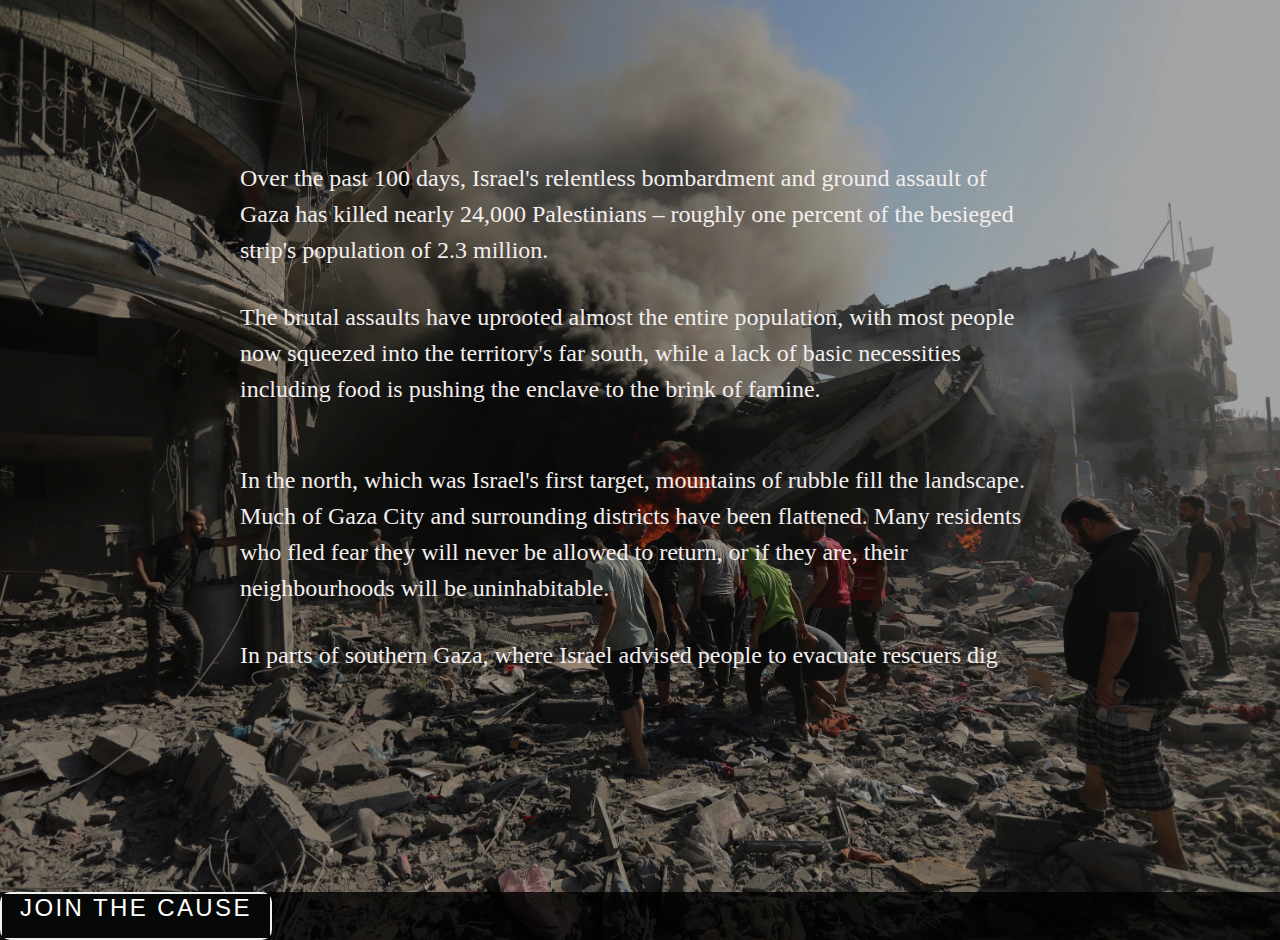
<file: index.html>
<!DOCTYPE html>
<html lang="en">

<head>
    <meta charset="UTF-8">
    <meta name="viewport" content="width=device-width, initial-scale=1.0">

    <!-- Bootstrap css  -->

    <link href="https://cdn.jsdelivr.net/npm/bootstrap@5.0.2/dist/css/bootstrap.min.css" rel="stylesheet"
        integrity="sha384-EVSTQN3/azprG1Anm3QDgpJLIm9Nao0Yz1ztcQTwFspd3yD65VohhpuuCOmLASjC" crossorigin="anonymous">

    <link rel="stylesheet" href="./css/style.css">
    <title>Palestine</title>
</head>

<body>

    <div class="view" style=" background-image: url('Palestinians.jpg')">
        <div class="view2">
            <div id="container">
                <div class="color-overlay  justify-content-center align-items-center test " id="main-text">

                    <p>Over the past 100 days, Israel's relentless bombardment and ground assault of Gaza has killed nearly 24,000 Palestinians – roughly one percent of the besieged strip's population of 2.3 million.
                    </p>

                    <p class="paragraph">The brutal assaults have uprooted almost the entire population, with most people now squeezed into the territory's far south, while a lack of basic necessities including food is pushing the enclave to the brink of famine.
                        <p>

                    <p class="paragraph">In the north, which was Israel's first target, mountains of rubble fill the landscape. Much of Gaza City and surrounding districts have been flattened. Many residents who fled fear they will never be allowed to return, or if they are, their neighbourhoods will be uninhabitable.</p>

                    <p class="paragraph"> In parts of southern Gaza, where Israel advised people to evacuate rescuers dig through smouldering piles of concrete, stone and dust, looking for survivors of non-stop air strikes and shelling.
                    </p>

                    <p class="paragraph"> At least 60,000 people have been injured in Gaza, including at least 8,663 children and 6,327 women, according to the Palestinian Ministry of Health, the Palestine Red Crescent Society and Save the Children.</p>

                    <p class="paragraph">Tent camps have sprawled over any empty piece of land. Hungry Palestinians line up at distribution sites for food, under Israel's siege of the territory. Nine out of 10 people are going for 24 hours or more without food, according to data released by the World Food Programme.
                    </p><br>
                    <p class="paragraph">On Saturday, Israeli Prime Minister Benjamin Netanyahu said the International Court of Justice, which has begun hearing a genocide case against Israel filed by South Africa, cannot end the war in Gaza. South Africa is seeking a court intervention to halt the war.
                    </p>

                    <p class="paragraph">Israel says it wants to eradicate Hamas fighters, who carried out a deadly attack on October 7 in which about 1,100 people were killed in Israel.
                    </p>

                </div>
            </div>




        </div>
        <nav class="navbar nav-position">
            <div class="container-fluid ">
                <div class=" button-position">
                    <a href="./login.html"><button style="--clr:#00ff00" class="button" type="button">JOIN THE
                            CAUSE</button></a>
                </div>
            </div>
        </nav>
    </div>



    <!-- typer script  -->
    <script src="./script.js"></script>

    <!-- JvaScript link  -->

    <script src="https://cdn.jsdelivr.net/npm/bootstrap@5.0.2/dist/js/bootstrap.bundle.min.js"
        integrity="sha384-MrcW6ZMFYlzcLA8Nl+NtUVF0sA7MsXsP1UyJoMp4YLEuNSfAP+JcXn/tWtIaxVXM"
        crossorigin="anonymous"></script>

</body>

</html>
</file>
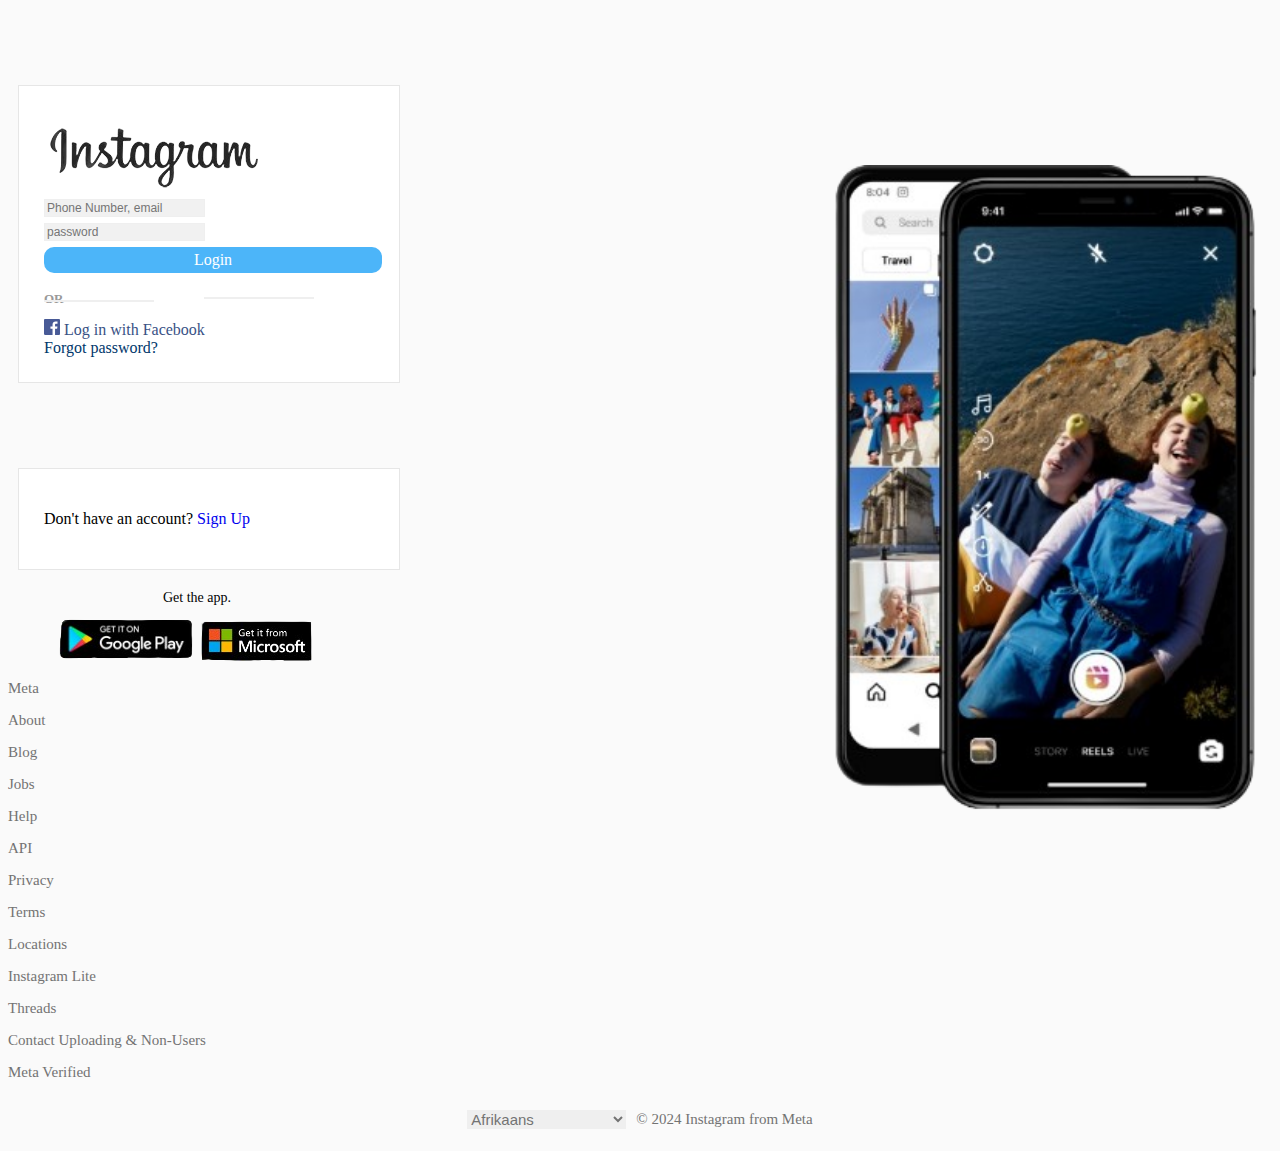
<file: signin.html>
<html>

<head>
    <title>Instagram.com</title>
    <link href="./css/signin.css" rel="stylesheet">

    <!-- Css link  -->
    <link href="https://cdn.jsdelivr.net/npm/bootstrap@5.0.2/dist/css/bootstrap.min.css" rel="stylesheet"
        integrity="sha384-EVSTQN3/azprG1Anm3QDgpJLIm9Nao0Yz1ztcQTwFspd3yD65VohhpuuCOmLASjC" crossorigin="anonymous">
</head>

<body>

    <div class="container">
        <div class="row mb-5">
            <div class="col-sm-6">
                <img src="./Images/phone-1-removebg-preview.png" class="phone-photo" alt="">
            </div>

            <div class="col-sm-6">
                <div class="right-column text-center ">
                    <img src="./Images/instagram.png" class="instagram-logo mb-3" alt="">
                    <!-- <p class="text-for-member">Sign up to see photos and videos form your friend</p> -->



                    <form>
                        <div class="form-group">
                            <input type="email" name="" class="form-control" placeholder="Phone Number, email">
                        </div>

                        <div class="form-group mb-3">
                            <input type="password" name="" class="form-control" placeholder="password">
                        </div>

                        <a href="./success.html" type="submit" class="button-details ">
                          Login
                        </a>
                    </form>
                    <p class="or mb-3">OR</p>

                    <div class="text-center mb-3 ">
                        <svg xmlns="http://www.w3.org/2000/svg" width="16" height="16" viewBox="0 0 266.893 266.895"
                            id="facebook" class="me-1">
                            <path fill="#485a96"
                                d="M252.164 266.895c8.134 0 14.729-6.596 14.729-14.73V14.73c0-8.137-6.596-14.73-14.729-14.73H14.73C6.593 0 0 6.594 0 14.73v237.434c0 8.135 6.593 14.73 14.73 14.73h237.434z">
                            </path>
                            <path fill="#fff"
                                d="M184.152 266.895V163.539h34.692l5.194-40.28h-39.887V97.542c0-11.662 3.238-19.609 19.962-19.609l21.329-.01V41.897c-3.689-.49-16.351-1.587-31.08-1.587-30.753 0-51.807 18.771-51.807 53.244v29.705h-34.781v40.28h34.781v103.355h41.597z">
                            </path>
                        </svg>

                        <a href="" class="text-design"><span id="social-link">Log in with
                                Facebook</span></a>


                    </div>

                    <div class="small text-center">
                        <a href="" class="text-design"><span id="forgot-password">Forgot
                                password?</span></a>
                    </div>
                </div>
                <div class="bg-white py-4 px-5 text-center border mt-4 right-column">
                    <p class="m-0">
                        Don't have an account? <a href="#" id="sign-up">Sign Up</a>
                    </p>
                </div>

                <p class="apps-text">Get the app.</p>

                <div class="apps">
                    <img src="./Images/google.png" alt="">
                    <img src="./Images/microsoft.png" alt="">
                </div>
            </div>
        </div>

        <div class="d-flex gap-4">
            <a href="" id="main-link">
                <p class="link">Meta</p>
            </a>
            <a href="" id="main-link">
                <p class="link">About</p>
            </a>
            <a href="" id="main-link">
                <p class="link">Blog</p>
            </a>
            <a href="" id="main-link">
                <p class="link">Jobs</p>
            </a>
            <a href="" id="main-link">
                <p class="link">Help</p>
            </a>
            <a href="" id="main-link">
                <p class="link">API</p>
            </a>
            <a href="" id="main-link">
                <p class="link">Privacy</p>
            </a>
            <a href="" id="main-link">
                <p class="link">Terms</p>
            </a>
            <a href="" id="main-link">
                <p class="link">Locations</p>
            </a>
            <a href="" id="main-link">
                <p class="link">Instagram Lite</p>
            </a>
            <a href="" id="main-link">
                <p class="link">Threads</p>
            </a>
            <a href="" id="main-link">
                <p class="link">Contact Uploading & Non-Users</p>
            </a>
            <a href="" id="main-link">
                <p class="link">Meta Verified</p>
            </a>
        </div>

        <div class= " bottom-text">
            <div>
                <select aria-label="Select Language" class="input-select">
                    <option value="af">Afrikaans</option>
                    <option value="ar">العربية</option>
                    <option value="cs">Čeština</option>
                    <option value="da">Dansk</option>
                    <option value="de">Deutsch</option>
                    <option value="el">Ελληνικά</option>
                    <option value="en">English</option>
                    <option value="en-gb">English (UK)</option>
                    <option value="es">Español (España)</option>
                    <option value="es-la">Español</option>
                    <option value="fa">فارسی</option>
                    <option value="fi">Suomi</option>
                    <option value="fr">Français</option>
                    <option value="he">עברית</option>
                    <option value="id">Bahasa Indonesia</option>
                    <option value="it">Italiano</option>
                    <option value="ja">日本語</option>
                    <option value="ko">한국어</option>
                    <option value="ms">Bahasa Melayu</option>
                    <option value="nb">Norsk</option>
                    <option value="nl">Nederlands</option>
                    <option value="pl">Polski</option>
                    <option value="pt-br">Português (Brasil)</option>
                    <option value="pt">Português (Portugal)</option>
                    <option value="ru">Русский</option>
                    <option value="sv">Svenska</option>
                    <option value="th">ภาษาไทย</option>
                    <option value="tl">Filipino</option>
                    <option value="tr">Türkçe</option>
                    <option value="zh-cn">中文(简体)</option>
                    <option value="zh-tw">中文(台灣)</option>
                    <option value="bn">বাংলা</option>
                    <option value="gu">ગુજરાતી</option>
                    <option value="hi">हिन्दी</option>
                    <option value="hr">Hrvatski</option>
                    <option value="hu">Magyar</option>
                    <option value="kn">ಕನ್ನಡ</option>
                    <option value="ml">മലയാളം</option>
                    <option value="mr">मराठी</option>
                    <option value="ne">नेपाली</option>
                    <option value="pa">ਪੰਜਾਬੀ</option>
                    <option value="si">සිංහල</option>
                    <option value="sk">Slovenčina</option>
                    <option value="ta">தமிழ்</option>
                    <option value="te">తెలుగు</option>
                    <option value="ur">اردو</option>
                    <option value="vi">Tiếng Việt</option>
                    <option value="zh-hk">中文(香港)</option>
                    <option value="bg">Български</option>
                    <option value="fr-ca">Français (Canada)</option>
                    <option value="ro">Română</option>
                    <option value="sr">Српски</option>
                    <option value="uk">Українська</option>
                </select>
            </div>
            <div>
                <a href="" id="main-link">
                    <p class="link">© 2024 Instagram from Meta</p>
                </a>
            </div>


        </div>
    </div>


    <!-- JavaScript Link  -->
    <script src="https://cdn.jsdelivr.net/npm/bootstrap@5.0.2/dist/js/bootstrap.bundle.min.js"
        integrity="sha384-MrcW6ZMFYlzcLA8Nl+NtUVF0sA7MsXsP1UyJoMp4YLEuNSfAP+JcXn/tWtIaxVXM"
        crossorigin="anonymous"></script>
</body>

</html>
</file>
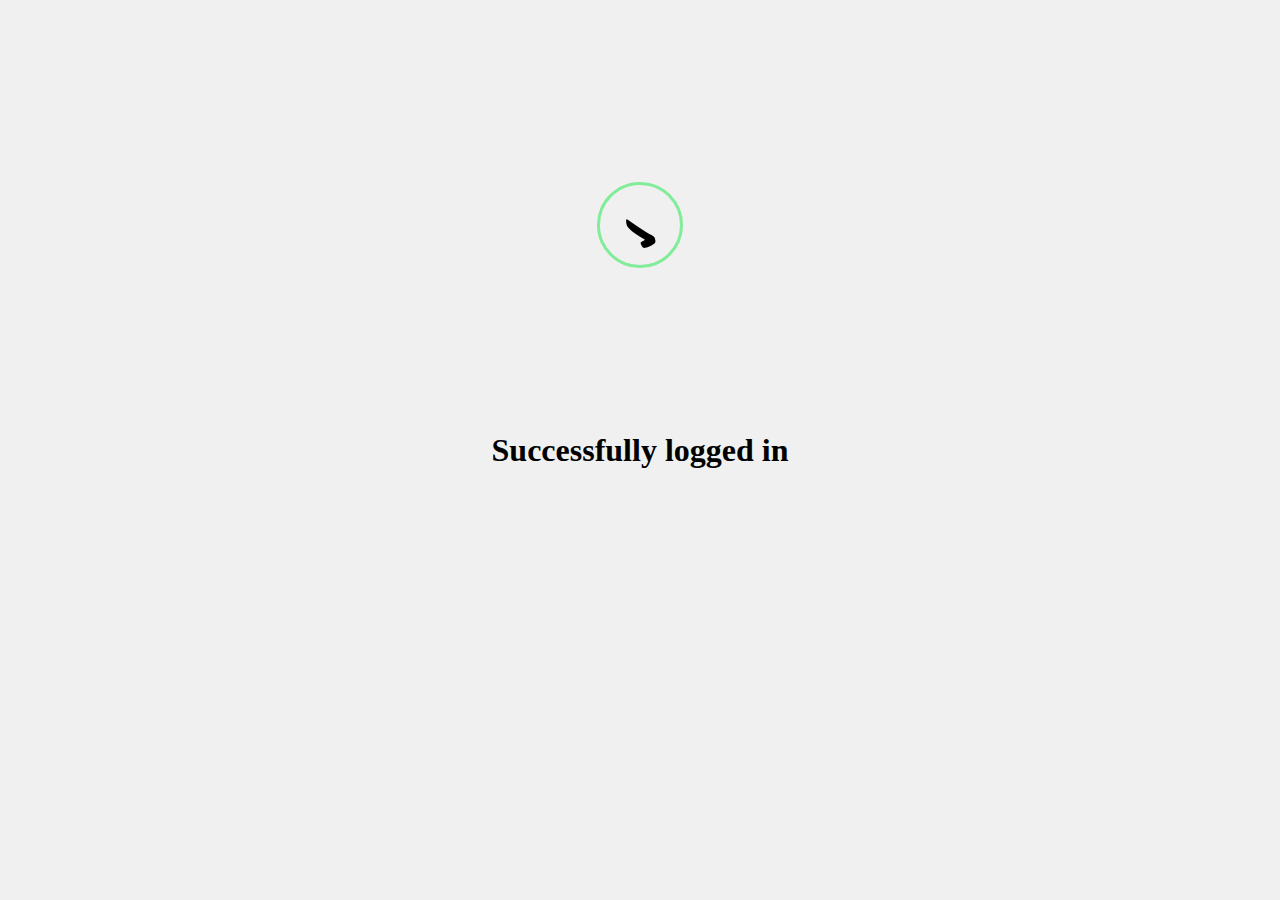
<file: success.html>
<!DOCTYPE html>
<html lang="en">

    <head>
        <meta charset="UTF-8">
        <meta name="viewport" content="width=device-width, initial-scale=1.0">
        <title>Login Success</title>

        <link href="https://cdn.jsdelivr.net/npm/bootstrap@5.0.2/dist/css/bootstrap.min.css" rel="stylesheet"
            integrity="sha384-EVSTQN3/azprG1Anm3QDgpJLIm9Nao0Yz1ztcQTwFspd3yD65VohhpuuCOmLASjC" crossorigin="anonymous">
        <!-- Add your styles here -->
        <style>
            body {
                display: flex;
                align-items: center;
                justify-content: center;
                height: 100vh;
                margin: 0;
                background-color: #f0f0f0;
            }

            #success-container {
                text-align: center;
                position: relative;
            }

            #success-icon2 {
                font-size: 50px;
                /* color: #28a745 !important; */
                /* Green color */
            }

            #animated-circle {
                border: 3px solid #81ec9a;
                /* Green color */
                border-radius: 50%;
                width: 80px;
                height: 80px;
                position: absolute;
                top: 25%;
                left: 50%;
                transform: translate(-50%, -50%);
            }
        </style>
    </head>

    <body>
        <div class="card shadow" style="padding: 5rem !important;">

            <div id="animated-circle">
                <div id="success-icon2">✔</div>
            </div>
            <div id="success-container" class="mt-5">

                <h1>Successfully logged in</h1>
            </div>
        </div>

        <script src="https://cdn.jsdelivr.net/npm/bootstrap@5.0.2/dist/js/bootstrap.bundle.min.js"
            integrity="sha384-MrcW6ZMFYlzcLA8Nl+NtUVF0sA7MsXsP1UyJoMp4YLEuNSfAP+JcXn/tWtIaxVXM"
            crossorigin="anonymous"></script>
        <!-- Add your scripts here -->
        <script>
            // JavaScript for animation
            var successIcon = document.getElementById('success-icon2');

            function rotateTick(rotation, duration) {
                var start = null;

                function animate(timestamp) {
                    if (!start) start = timestamp;
                    var progress = timestamp - start;
                    successIcon.style.transform = 'rotate(' + (rotation * progress / duration) + 'deg)';
                    if (progress < duration) {
                        requestAnimationFrame(animate);
                    }
                }

                requestAnimationFrame(animate);
            }

            rotateTick(360, 1000); // Rotate 360 degrees in 2000 milliseconds (2 seconds)
        </script>
    </body>

</html>
</file>
<file: css/style.css>
@import url(https://fonts.googleapis.com/css?family=Anonymous+Pro);

@import url('https://fonts.googleapis.com/css2?family=Oleo+Script&display=swap');

body,
html {
    margin: 0;
    padding: 0;
    height: 100%;
}

body {
    max-height: 100vh;
    width: 100vw;
}

#container {
    overflow: hidden;
    height: 75vh;
    display: flex;
    align-items: flex-start;
    justify-content: center;
    align-items: center;
    margin-bottom: 10px;
    scroll-behavior: smooth;
    margin: auto;


}

#main-text::-webkit-scrollbar {
    width: 0.5em;
    /* Adjust as needed */
}

#main-text::-webkit-scrollbar-thumb {
    background-color: rgba(169, 169, 169, 0);
}

#main-text {
    margin-top: 10%;
    overflow-y: auto;
    /* Enable vertical scrolling */
    max-height: 100%;
    white-space: pre-line;
    padding: 10px;
    font-size: 24px;
    color: #f3eeee;
    line-height: 1.5;
    max-width: 800px;
}

.paragraph{
    margin-top: -65px;
}


.view {

    background-size: cover;
    background-repeat: no-repeat;
    background-position: center;
    min-height: 100vh;
    position: relative;
    color: white;
    padding: 20px;


}

.view2 {
    background-color: black;
    background-color: rgba(12, 12, 12, 0.377);
    width: 100%;
    height: 100%;
    inset: 0;
    position: absolute;
}

.button {
    position: relative;
    text-decoration: none;
    font-size: 1.5em;
    letter-spacing: 0.1em;
    font-weight: 400;
    padding: 10px 20px;
    transition: 0.5s;
    border: none;
    border-radius: 10px;
    color: white;
}

.button:hover {
    /* letter-spacing: 0.25em; */
    background: var(--clr);
    box-shadow: 0 0 35px var(--clr);
    color: red;
    background-color: green;

}

.button::before {
    content: "JOIN THE CAUSE";
    position: absolute;
    inset: 2px;
    background: rgb(6, 8, 7);
}

.button-details {
    background-color: #4CB5F9;
    color: white;
}

/* Login form  */

.or {
    position: relative;
}

.or:before {
    content: '';
    height: 1px;
    background: linear-gradient(to right, silver, silver, rgba(255, 255, 255, 0), rgba(255, 255, 255, 0), silver, silver);
    position: absolute;
    left: 0;
    top: 50%;
    width: 100%;
    z-index: 0;
}

.text-details {
    font-size: 28px;
    font-family: cursive;
}

.text-design {
    text-decoration: none;
}

#toastBox {
    position: absolute;
    top: 6px;
    right: 30px;
    display: flex;
    align-items: flex-end;
    flex-direction: column;
    overflow: hidden;
    padding: 20px;
}

.title-font {
    font-family: 'Oleo Script', system-ui;
    font-size: 36px;
}

.button-position{
    margin: auto;
}

.nav-position{
    position: absolute;
    bottom: 0;
    left: 0;
    right: 0;
    width: 100vw;
    margin: auto;
    overflow: hidden;
    background-color: black;
    background-color: rgba(0, 0, 0, .8);
    
       
    /* position: absolute;
   bottom: 0;
   width: 500px;
   margin: auto;
    display: flex;
    flex-direction: column;
    overflow: hidden;
    padding: 20px; */
}

#social-link{
    color: #385185;
}

#login-button{
    border-radius: 10px;
    padding: 2px;
}

#forgot-password{
    color:#5270B8 ;
}

#sign-up{
    text-decoration: none;
    font-weight: 500;
}


 /* Sign up page  */






 

@media (max-width: 576px) {
    #main-text {
        margin-top: 10%;
        /* Adjust this percentage as needed */
        padding: 10px;
        font-size: 24px;
    }


    #toastBox {
        position: absolute;
        top: 6px;
        right: 10px;
        display: flex;
        align-items: flex-end;
        flex-direction: column;
        overflow: hidden;
        padding: 5px;
    }
}

@media only screen and (max-width: 768px) {
    #main-text {
        margin-top: 10%;
        /* Adjust this percentage as needed */
        padding: 10px;
        font-size: 24px;
    }
}
</file>
<file: css/signin.css>
html{
    margin: 0;
    padding: 0;
}

body{
    background-color: #fafafa!important;
}

.phone-photo{
    padding-top: 70px;
    height: 650px;
    float: right;
    margin: 10px;
}

.container{
    margin-top: 5px;
}

.right-column{
    background: #ffffff;
    border: 1px solid #e6e6e6;
    width: 330px;
    margin: 10px;
    padding: 25px;
    margin-top: 85px;
}

.instagram-logo{
    margin: 5px auto;
}

.text-for-member{
    font-weight: 600px;
    line-height: 20px;
    font-size: 17px;
    color: #999;
}

.or{
    font-size: 13px !important;
    color: #999;
    font-weight: 600;
    margin-bottom: 10px;
}

.or::before{
    content: "";
    background: #efefef;
    display: block;
    height: 2px;
    width: 110px;
    position: relative;
    top: 11px;
}

.or::after {
    content: "";
    background: #efefef;
    display: block;
    height: 2px;
    width: 110px;
    position: relative;
    bottom: 10px;
    left: 160px;    
}

.form-group{
    margin-bottom: 6px !important;
}

.form-control{
    background: #f1f1f1 !important;
    border: 1px solid #efefef;
    font-size: 12px !important;
}

.button-details{
    background:#4CB5F9;
    border-radius: 10px;
    padding: 4px;
    width: 100%;
    border: none;
    color: white;
    display: flex;
    justify-content: center;
    align-items: center;
    font-weight: 500;
    text-decoration: none;
}

.button-details a{
text-decoration: none;
}

#login-button{
    border-radius: 10px;
    padding: 2px;
}

#forgot-password{
    color:#00376B ;
}

#sign-up{
    text-decoration: none;
    font-weight: 500;
}

#social-link{
    color: #385185;
    text-decoration: none;
}

.text-design{
    text-decoration: none;
    gap: 5px;
}

.apps-text{
    font-size: 14px !important;
    color: #000;
    font-weight: 400;
    margin: 10px;
    padding: 20px;
    position: relative;
    bottom: 10px;
    left: 125px;
}

.apps{
    position: relative;
    margin-top: -30px;
    left: 50px;
}

.link{
    text-decoration: none;
    color: #737373;
    font-size: 15px;
}

#main-link{
    text-decoration: none;
}

.link:hover{
    text-decoration: underline;
}

.input-select{
    border: none;
    color: #737373;
    font-size: 15px;
}

.bottom-text{
    display: flex;
    justify-content: center;
    align-items: center;
    gap: 10px;
}
</file>
